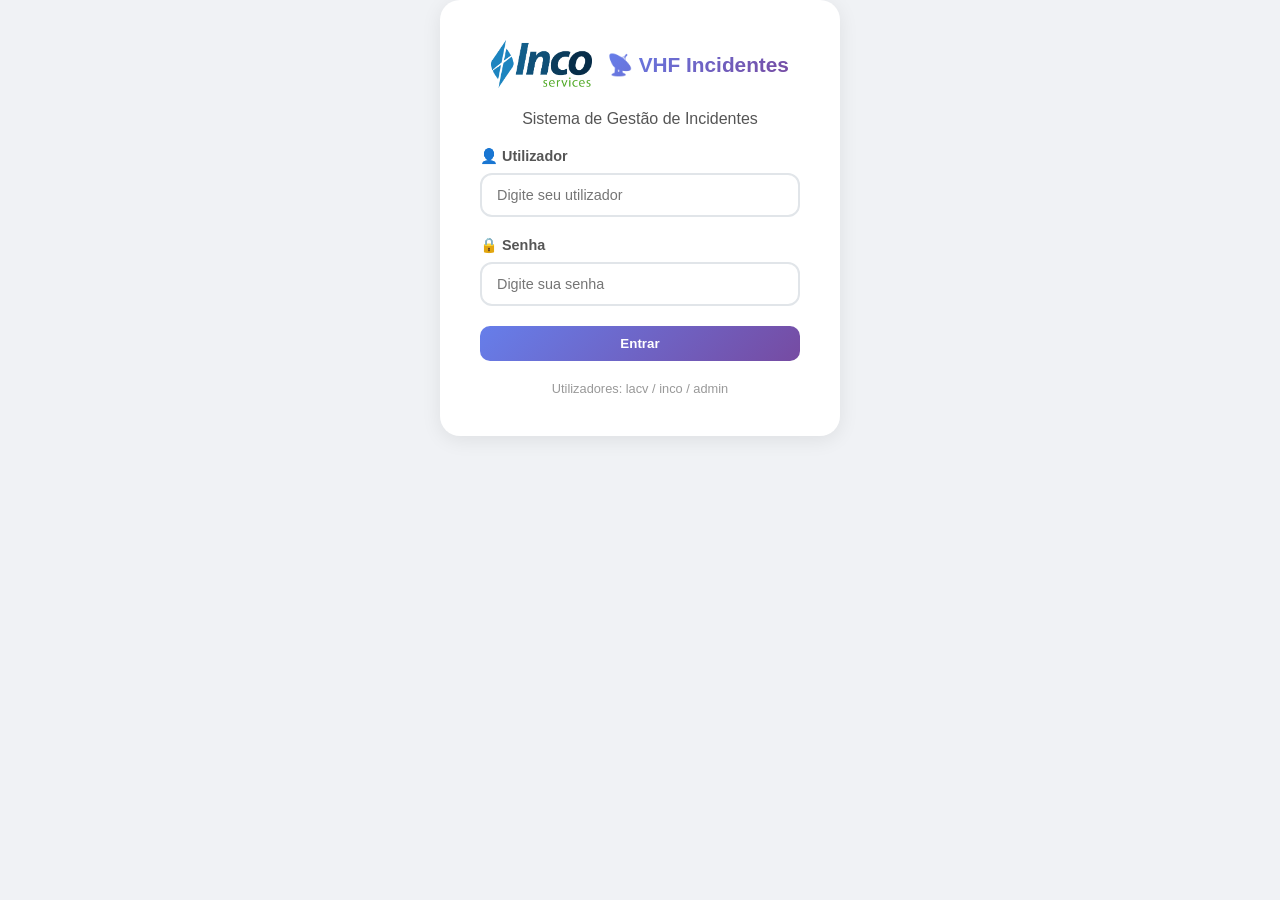
<file: static/index.html>
<!DOCTYPE html>
<html lang="pt">
<head>
    <meta charset="UTF-8">
    <meta name="viewport" content="width=device-width, initial-scale=1.0">
    <title>Login - Sistema de Gestão de Incidentes VHF</title>
    <link rel="stylesheet" href="/static/style.css">
</head>
<body>
    <div class="login-container">
        <div class="header-left" style="justify-content:center; margin-bottom:20px;">
            <img src="/static/logo.png" alt="Logo" onerror="this.style.display='none'">
            <h1>📡 VHF Incidentes</h1>
        </div>
        <p style="text-align:center; margin-bottom:20px; color:var(--text-secondary);">Sistema de Gestão de Incidentes</p>
        
        <div id="errorMessage" class="error-message"></div>
        
        <form id="loginForm">
            <div class="form-group">
                <label>👤 Utilizador</label>
                <input type="text" id="username" placeholder="Digite seu utilizador" required>
            </div>
            <div class="form-group">
                <label>🔒 Senha</label>
                <input type="password" id="password" placeholder="Digite sua senha" required>
            </div>
            <button type="submit" class="btn-primary" style="width:100%;">Entrar</button>
        </form>
        <div class="info" style="text-align:center; margin-top:20px; font-size:0.8rem; color:#999;">
            <p>Utilizadores: lacv / inco / admin</p>
        </div>
    </div>

    <script>
        document.getElementById('loginForm').addEventListener('submit', async (e) => {
            e.preventDefault();
            const username = document.getElementById('username').value;
            const password = document.getElementById('password').value;
            const errorDiv = document.getElementById('errorMessage');
            try {
                const response = await fetch('/api/login', {
                    method: 'POST',
                    headers: { 'Content-Type': 'application/json' },
                    body: JSON.stringify({ username, password })
                });
                const data = await response.json();
                if (data.success) {
                    window.location.href = '/';
                } else {
                    errorDiv.textContent = data.error || 'Utilizador ou senha inválidos';
                    errorDiv.style.display = 'block';
                }
            } catch (error) {
                errorDiv.textContent = 'Erro de conexão com o servidor';
                errorDiv.style.display = 'block';
            }
        });
    </script>
</body>
</html>
</file>
<file: static/style.css>
/* style.css - Diseño profesional */

:root {
    --bg-primary: #f0f2f5;
    --bg-secondary: #ffffff;
    --text-primary: #1a1a2e;
    --text-secondary: #555;
    --border-color: #e1e5e9;
    --card-shadow: 0 4px 20px rgba(0,0,0,0.08);
    --gradient: linear-gradient(135deg, #667eea 0%, #764ba2 100%);
    --badge-alta: #dc3545;
    --badge-baixa: #28a745;
    --badge-ativa: #17a2b8;
    --badge-fechada: #6c757d;
    --input-bg: #ffffff;
    --input-border: #e1e5e9;
}

* {
    margin: 0;
    padding: 0;
    box-sizing: border-box;
}

body {
    font-family: -apple-system, BlinkMacSystemFont, 'Segoe UI', Roboto, 'Helvetica Neue', sans-serif;
    background: var(--bg-primary);
    color: var(--text-primary);
    min-height: 100vh;
}

.container {
    max-width: 1400px;
    margin: 0 auto;
    padding: 20px;
}

/* Header */
.header {
    background: var(--bg-secondary);
    border-radius: 16px;
    padding: 15px 25px;
    margin-bottom: 25px;
    display: flex;
    justify-content: space-between;
    align-items: center;
    flex-wrap: wrap;
    gap: 15px;
    box-shadow: var(--card-shadow);
}

.header-left {
    display: flex;
    align-items: center;
    gap: 15px;
}

.header-left img {
    max-height: 50px;
    width: auto;
}

.header-left h1 {
    font-size: 1.3rem;
    background: var(--gradient);
    -webkit-background-clip: text;
    -webkit-text-fill-color: transparent;
}

.header-right {
    display: flex;
    align-items: center;
    gap: 15px;
}

.user-info {
    display: flex;
    align-items: center;
    gap: 10px;
    background: var(--bg-primary);
    padding: 8px 15px;
    border-radius: 30px;
}

.user-info span {
    font-weight: 600;
    color: var(--text-primary);
}

.btn-logout {
    background: #dc3545;
    color: white;
    border: none;
    padding: 8px 20px;
    border-radius: 30px;
    cursor: pointer;
    font-weight: 600;
    transition: all 0.2s;
}

.btn-logout:hover {
    background: #c82333;
    transform: translateY(-2px);
}

/* Navegação */
.nav-tabs {
    display: flex;
    gap: 12px;
    margin-bottom: 25px;
    flex-wrap: wrap;
}

.nav-tab {
    padding: 10px 24px;
    background: var(--bg-secondary);
    border: none;
    border-radius: 30px;
    font-weight: 600;
    cursor: pointer;
    transition: all 0.2s;
    text-decoration: none;
    color: var(--text-primary);
    display: inline-block;
    box-shadow: var(--card-shadow);
}

.nav-tab:hover {
    transform: translateY(-2px);
    background: var(--gradient);
    color: white;
}

.nav-tab.active {
    background: var(--gradient);
    color: white;
}

/* Cards */
.card {
    background: var(--bg-secondary);
    border-radius: 16px;
    margin-bottom: 20px;
    box-shadow: var(--card-shadow);
    overflow: hidden;
}

.card-header {
    background: var(--bg-primary);
    padding: 15px 20px;
    border-bottom: 2px solid #667eea;
    font-weight: 600;
    font-size: 1.1rem;
    display: flex;
    justify-content: space-between;
    align-items: center;
    flex-wrap: wrap;
    color: var(--text-primary);
}

.card-body {
    padding: 20px;
}

/* Botões */
.btn-primary {
    background: var(--gradient);
    color: white;
    border: none;
    padding: 10px 20px;
    border-radius: 10px;
    font-weight: 600;
    cursor: pointer;
    transition: all 0.2s;
}

.btn-primary:hover {
    transform: translateY(-2px);
    box-shadow: 0 5px 15px rgba(102,126,234,0.4);
}

.btn-secondary {
    background: #6c757d;
    color: white;
    border: none;
    padding: 10px 20px;
    border-radius: 10px;
    font-weight: 600;
    cursor: pointer;
    transition: all 0.2s;
}

.btn-secondary:hover {
    background: #5a6268;
}

.btn-outline {
    background: transparent;
    border: 2px solid #667eea;
    color: #667eea;
    padding: 8px 16px;
    border-radius: 10px;
    cursor: pointer;
    transition: all 0.2s;
}

.btn-outline:hover {
    background: #667eea;
    color: white;
}

.btn-danger {
    background: #dc3545;
    color: white;
    border: none;
    padding: 6px 12px;
    border-radius: 8px;
    cursor: pointer;
    font-size: 0.8rem;
}

.btn-danger:hover {
    background: #c82333;
}

.btn-agregar {
    background: #28a745;
    color: white;
    border: none;
    padding: 8px 16px;
    border-radius: 20px;
    cursor: pointer;
    margin-top: 12px;
    font-weight: 600;
}

.btn-agregar:hover {
    background: #218838;
}

/* Tablas */
.incidentes-table {
    width: 100%;
    border-collapse: collapse;
}

.incidentes-table th,
.incidentes-table td {
    padding: 12px;
    text-align: left;
    border-bottom: 1px solid var(--border-color);
}

.incidentes-table th {
    background: var(--bg-primary);
    font-weight: 600;
    color: var(--text-primary);
}

.incidentes-table tr:hover {
    background: var(--bg-primary);
}

/* Badges */
.badge {
    display: inline-block;
    padding: 4px 10px;
    border-radius: 20px;
    font-size: 0.7rem;
    font-weight: 600;
}

.badge-alta {
    background: var(--badge-alta);
    color: white;
}

.badge-baixa {
    background: var(--badge-baixa);
    color: white;
}

.badge-ativa {
    background: var(--badge-ativa);
    color: white;
}

.badge-fechada {
    background: var(--badge-fechada);
    color: white;
}

/* Formulários */
.form-group {
    margin-bottom: 20px;
}

.form-group label {
    font-weight: 600;
    font-size: 0.9rem;
    margin-bottom: 8px;
    display: block;
    color: var(--text-secondary);
}

.form-group input,
.form-group select,
.form-group textarea {
    width: 100%;
    padding: 12px 15px;
    border: 2px solid var(--input-border);
    border-radius: 12px;
    font-size: 0.9rem;
    transition: all 0.2s;
    background: var(--input-bg);
    color: var(--text-primary);
}

.form-group input:focus,
.form-group select:focus,
.form-group textarea:focus {
    outline: none;
    border-color: #667eea;
    box-shadow: 0 0 0 3px rgba(102,126,234,0.2);
}

.form-row {
    display: grid;
    grid-template-columns: repeat(auto-fit, minmax(250px, 1fr));
    gap: 20px;
}

/* Resumo Dashboard */
.resumo-cards {
    display: grid;
    grid-template-columns: repeat(auto-fit, minmax(200px, 1fr));
    gap: 20px;
    margin-bottom: 30px;
}

.resumo-card {
    background: var(--bg-secondary);
    border-radius: 16px;
    padding: 20px;
    text-align: center;
    box-shadow: var(--card-shadow);
    transition: transform 0.2s;
}

.resumo-card:hover {
    transform: translateY(-5px);
}

.resumo-card .numero {
    font-size: 2.5rem;
    font-weight: 700;
    background: var(--gradient);
    -webkit-background-clip: text;
    -webkit-text-fill-color: transparent;
}

.resumo-card .label {
    color: var(--text-secondary);
    margin-top: 5px;
}

/* Estações Grid */
.estacoes-grid {
    background: var(--bg-secondary);
    border-radius: 16px;
    padding: 20px;
    margin-bottom: 25px;
    box-shadow: var(--card-shadow);
}

.estacoes-grid h3 {
    margin-bottom: 15px;
    color: var(--text-primary);
}

.estacoes-botoes {
    display: grid;
    grid-template-columns: repeat(auto-fit, minmax(200px, 1fr));
    gap: 15px;
}

.estacao-btn-status {
    display: flex;
    align-items: center;
    justify-content: space-between;
    padding: 15px 20px;
    border: none;
    border-radius: 12px;
    font-weight: 600;
    cursor: pointer;
    transition: all 0.2s;
    background: var(--bg-primary);
    color: var(--text-primary);
}

.estacao-btn-status:hover {
    transform: translateY(-3px);
}

.estacao-btn-status.verde {
    background: #28a745;
    color: white;
}

.estacao-btn-status.vermelho {
    background: #dc3545;
    color: white;
    animation: pulse 1.5s infinite;
}

@keyframes pulse {
    0% { opacity: 1; }
    50% { opacity: 0.7; }
    100% { opacity: 1; }
}

.estacao-btn-status .badge {
    background: rgba(255,255,255,0.3);
    color: white;
    border-radius: 20px;
    padding: 2px 8px;
    font-size: 0.7rem;
}

/* Gráfico */
.grafico-container {
    background: var(--bg-secondary);
    border-radius: 16px;
    padding: 20px;
    margin-top: 20px;
}

.grafico-barras {
    display: flex;
    gap: 20px;
    justify-content: center;
    margin-top: 20px;
    flex-wrap: wrap;
}

.barra {
    text-align: center;
    flex: 1;
    min-width: 80px;
}

.barra .barra-fill {
    background: var(--gradient);
    height: 100px;
    border-radius: 10px;
    transition: height 0.5s;
}

.barra .barra-label {
    margin-top: 10px;
    font-weight: 600;
    color: var(--text-secondary);
}

/* Login */
.login-container {
    background: var(--bg-secondary);
    border-radius: 20px;
    padding: 40px;
    width: 100%;
    max-width: 400px;
    box-shadow: var(--card-shadow);
    margin: 0 auto;
}

.error-message {
    background: #f8d7da;
    color: #721c24;
    padding: 10px;
    border-radius: 8px;
    margin-bottom: 20px;
    display: none;
}

/* Relatórios */
.filtros-container {
    background: var(--bg-secondary);
    border-radius: 16px;
    padding: 20px;
    margin-bottom: 20px;
    box-shadow: var(--card-shadow);
}

.btn-relatorio {
    background: var(--gradient);
    color: white;
    padding: 12px 24px;
    border: none;
    border-radius: 10px;
    font-weight: 600;
    cursor: pointer;
    width: 100%;
}

.resultados-container {
    background: var(--bg-secondary);
    border-radius: 16px;
    padding: 20px;
    box-shadow: var(--card-shadow);
    overflow-x: auto;
}

.estatisticas {
    display: grid;
    grid-template-columns: repeat(auto-fit, minmax(150px, 1fr));
    gap: 15px;
    margin-bottom: 20px;
}

.estatistica-card {
    background: var(--bg-primary);
    border-radius: 12px;
    padding: 15px;
    text-align: center;
}

.estatistica-card .numero {
    font-size: 2rem;
    font-weight: 700;
    background: var(--gradient);
    -webkit-background-clip: text;
    -webkit-text-fill-color: transparent;
}

.estatistica-card .label {
    font-size: 0.8rem;
    color: var(--text-secondary);
}

.export-buttons {
    display: flex;
    gap: 10px;
    margin-top: 20px;
    justify-content: flex-end;
}

/* Configurações */
.config-tabs {
    display: flex;
    gap: 10px;
    margin-bottom: 20px;
    border-bottom: 2px solid var(--border-color);
    padding-bottom: 10px;
    flex-wrap: wrap;
}

.config-tab {
    padding: 8px 20px;
    background: var(--bg-primary);
    border: none;
    border-radius: 20px;
    cursor: pointer;
    font-weight: 600;
    color: var(--text-primary);
    transition: all 0.2s;
}

.config-tab:hover {
    transform: translateY(-2px);
}

.config-tab.active {
    background: var(--gradient);
    color: white;
}

.config-panel {
    display: none;
}

.config-panel.active {
    display: block;
}

.email-item {
    display: flex;
    gap: 10px;
    margin-bottom: 10px;
    align-items: center;
}

.email-item input {
    flex: 1;
}

.user-table {
    width: 100%;
    border-collapse: collapse;
}

.user-table th, .user-table td {
    padding: 10px;
    text-align: left;
    border-bottom: 1px solid var(--border-color);
}

.user-table th {
    background: var(--bg-primary);
}

.role-badge {
    display: inline-block;
    padding: 4px 10px;
    border-radius: 20px;
    font-size: 0.7rem;
    font-weight: 600;
}

.role-admin { background: #dc3545; color: white; }
.role-tecnico { background: #17a2b8; color: white; }
.role-operador { background: #28a745; color: white; }

.smtp-config {
    background: var(--bg-primary);
    border-radius: 12px;
    padding: 20px;
    margin-bottom: 20px;
}

.smtp-config h4 {
    margin-bottom: 15px;
    color: #667eea;
}

.backup-buttons {
    display: flex;
    gap: 15px;
    flex-wrap: wrap;
    margin-top: 15px;
}

code {
    background: var(--bg-primary);
    padding: 10px;
    border-radius: 8px;
    display: block;
    font-family: monospace;
}

/* Inputs de tiempo - formato 24h */
input[type="time"] {
    font-family: monospace;
    letter-spacing: 1px;
}

input[type="datetime-local"] {
    font-family: monospace;
}

/* Responsivo */
@media (max-width: 768px) {
    .container { padding: 10px; }
    .header { flex-direction: column; text-align: center; }
    .form-row { grid-template-columns: 1fr; }
    .incidentes-table { display: block; overflow-x: auto; }
    .resumo-cards { grid-template-columns: 1fr 1fr; }
    .estacoes-botoes { grid-template-columns: 1fr; }
    .estatisticas { grid-template-columns: 1fr 1fr; }
}
</file>
